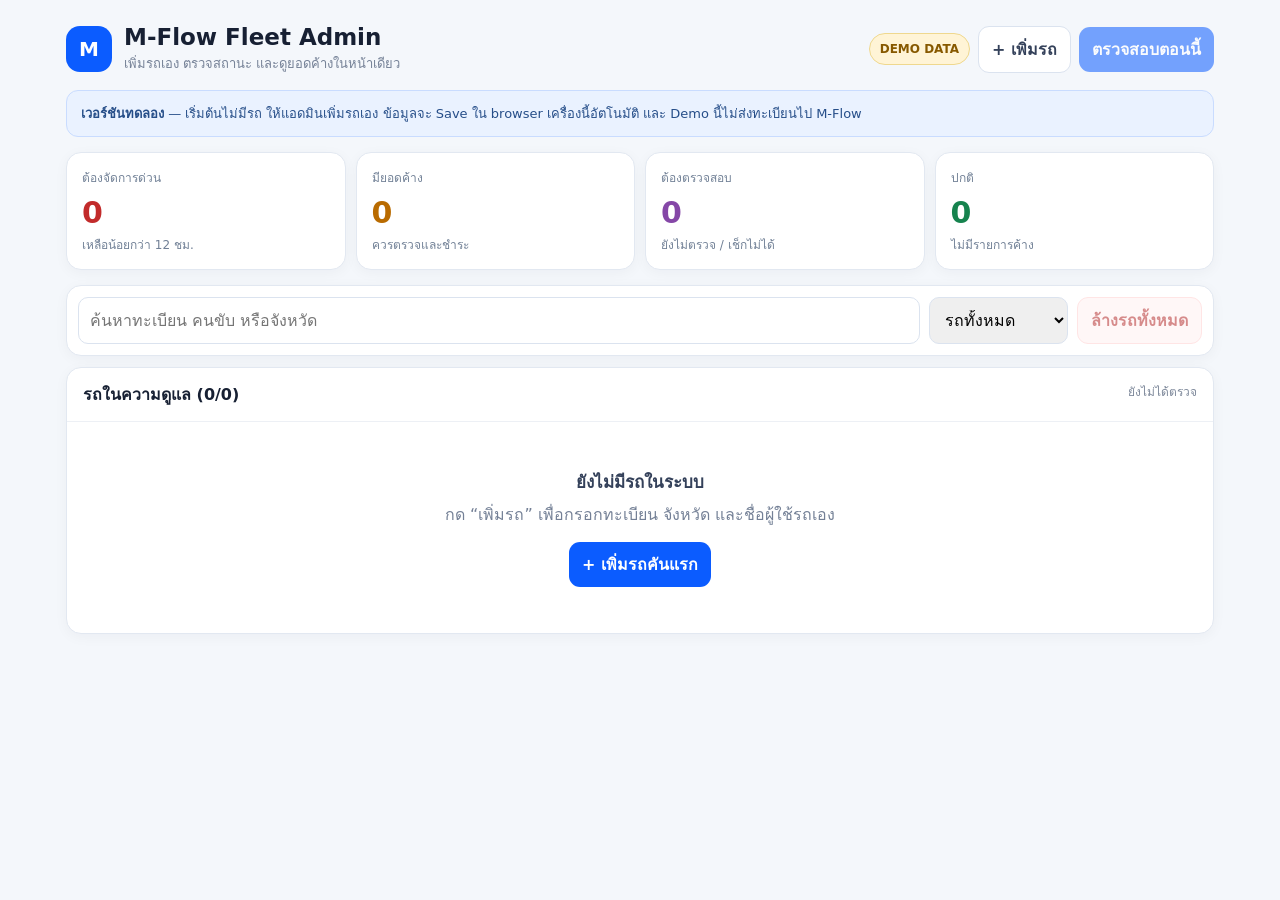
<file: demo/index.html>
<!doctype html>
<html lang="th">
<head>
<meta charset="utf-8">
<meta name="viewport" content="width=device-width,initial-scale=1,viewport-fit=cover">
<meta name="theme-color" content="#0b5cff">
<title>M-Flow Fleet Admin — Demo</title>
<style>
*{box-sizing:border-box}body{margin:0;font-family:system-ui,-apple-system,"Segoe UI",sans-serif;background:#f4f7fb;color:#172033}
.wrap{max-width:1180px;margin:auto;padding:24px 16px 64px}.top{display:flex;justify-content:space-between;gap:14px;align-items:center;margin-bottom:16px}
.brand{display:flex;gap:12px;align-items:center}.logo{width:46px;height:46px;border-radius:14px;background:#0b5cff;color:white;display:grid;place-items:center;font-weight:900;font-size:20px}
h1{font-size:23px;margin:0}.sub{font-size:13px;color:#748096;margin-top:3px}.actions{display:flex;gap:8px;align-items:center;flex-wrap:wrap}
.badge{background:#fff4d6;color:#875900;border:1px solid #efd88e;border-radius:999px;padding:8px 10px;font-size:12px;font-weight:800}
.btn{border:0;border-radius:11px;padding:10px 13px;font:inherit;font-weight:750;cursor:pointer}.primary{background:#0b5cff;color:white}.secondary{background:white;border:1px solid #dbe3ef;color:#34415a}.danger{background:#fff1f1;border:1px solid #ffd0d0;color:#b62d2d}.btn:disabled{opacity:.55}
.notice{background:#eaf2ff;border:1px solid #c9dcff;color:#264e89;padding:12px 14px;border-radius:12px;font-size:13px;margin-bottom:15px}
.grid{display:grid;grid-template-columns:repeat(4,1fr);gap:10px;margin-bottom:15px}.card,.panel,.toolbar{background:#fff;border:1px solid #e2e8f1;border-radius:15px;box-shadow:0 3px 14px rgba(18,34,61,.04)}
.card{padding:15px}.metric{font-size:30px;font-weight:850;margin:8px 0 5px}.label{font-size:12px;color:#718096}.red{color:#c22b2b}.orange{color:#b96b00}.purple{color:#8547a7}.green{color:#16834e}
.toolbar{display:flex;gap:9px;padding:11px;margin-bottom:11px}.toolbar input,.toolbar select,.field input{border:1px solid #dbe3ef;border-radius:10px;padding:10px 11px;font:inherit}.toolbar input{flex:1;min-width:180px}
.panel{overflow:hidden}.head{display:flex;justify-content:space-between;gap:10px;padding:14px 16px;border-bottom:1px solid #edf0f5}.head h2{font-size:16px;margin:0}.updated{font-size:12px;color:#7c8799}
.empty{padding:46px 18px;text-align:center;color:#748096}.empty strong{display:block;color:#34415a;font-size:17px;margin-bottom:7px}.empty .btn{margin-top:15px}
.tablewrap{overflow:auto}table{width:100%;border-collapse:collapse;min-width:900px}th{background:#fafbfd;color:#7b8799;text-align:left;font-size:11px;padding:10px 13px}td{border-top:1px solid #edf0f5;padding:12px 13px;font-size:13px}
.plate{font-size:15px;font-weight:850}.driver{font-size:12px;color:#7c8799;margin-top:3px}.status{display:inline-flex;border-radius:999px;padding:5px 8px;font-size:11px;font-weight:800}.s-clear{background:#eaf8f1;color:#137347}.s-unpaid{background:#fff4df;color:#965b00}.s-urgent{background:#ffeded;color:#a92424}.s-error,.s-unchecked{background:#f5ecfa;color:#763c96}.muted{color:#8a95a6}
.link{border:0;background:none;color:#0b5cff;font:inherit;font-size:12px;font-weight:800;padding:0;cursor:pointer}.link.del{color:#b82c2c}.rowact{display:flex;gap:9px;flex-wrap:wrap}.mobile{display:none}
.modalback{position:fixed;inset:0;background:rgba(12,24,44,.48);display:none;align-items:center;justify-content:center;padding:18px;z-index:10}.modalback.open{display:flex}.modal{width:min(480px,100%);background:#fff;border-radius:17px;box-shadow:0 25px 70px rgba(0,0,0,.25)}
.mhead{display:flex;justify-content:space-between;align-items:center;padding:16px 18px;border-bottom:1px solid #edf0f5}.mhead h3{margin:0}.close{border:0;background:#f1f4f8;border-radius:9px;width:32px;height:32px;font-size:20px;cursor:pointer}
.form{padding:17px 18px}.field{margin-bottom:13px}.field label{display:block;font-size:12px;font-weight:750;margin-bottom:5px;color:#546178}.field input{width:100%}.hint{font-size:11px;color:#8a95a6;margin-top:5px}
.mactions{display:flex;justify-content:flex-end;gap:8px;padding:0 18px 18px}.toast{position:fixed;right:16px;bottom:16px;background:#172033;color:white;padding:11px 14px;border-radius:11px;opacity:0;transform:translateY(60px);transition:.2s;z-index:20}.toast.show{opacity:1;transform:none}
@media(max-width:820px){.grid{grid-template-columns:repeat(2,1fr)}.tablewrap{display:none}.mobile{display:block}.vcard{padding:14px;border-top:1px solid #edf0f5}.vtop{display:flex;justify-content:space-between;gap:10px}.vgrid{display:grid;grid-template-columns:1fr 1fr;gap:9px;margin:11px 0}.vitem span{display:block;font-size:10px;color:#8490a3;text-transform:uppercase}.vitem strong{font-size:13px}}
@media(max-width:560px){.top{display:block}.actions{margin-top:12px}.grid{gap:8px}.toolbar{display:grid;grid-template-columns:1fr 125px}.toolbar .clearall{grid-column:1/-1}.head{display:block}.updated{margin-top:5px}}
</style>
</head>
<body>
<div class="wrap">
<div class="top">
  <div class="brand"><div class="logo">M</div><div><h1>M-Flow Fleet Admin</h1><div class="sub">เพิ่มรถเอง ตรวจสถานะ และดูยอดค้างในหน้าเดียว</div></div></div>
  <div class="actions"><span class="badge">DEMO DATA</span><button id="addBtn" class="btn secondary">+ เพิ่มรถ</button><button id="checkBtn" class="btn primary">ตรวจสอบตอนนี้</button></div>
</div>
<div class="notice"><strong>เวอร์ชันทดลอง</strong> — เริ่มต้นไม่มีรถ ให้แอดมินเพิ่มรถเอง ข้อมูลจะ Save ใน browser เครื่องนี้อัตโนมัติ และ Demo นี้ไม่ส่งทะเบียนไป M-Flow</div>
<div class="grid">
  <div class="card"><div class="label">ต้องจัดการด่วน</div><div class="metric red" id="mUrgent">0</div><div class="label">เหลือน้อยกว่า 12 ชม.</div></div>
  <div class="card"><div class="label">มียอดค้าง</div><div class="metric orange" id="mUnpaid">0</div><div class="label">ควรตรวจและชำระ</div></div>
  <div class="card"><div class="label">ต้องตรวจสอบ</div><div class="metric purple" id="mAttention">0</div><div class="label">ยังไม่ตรวจ / เช็กไม่ได้</div></div>
  <div class="card"><div class="label">ปกติ</div><div class="metric green" id="mClear">0</div><div class="label">ไม่มีรายการค้าง</div></div>
</div>
<div class="toolbar"><input id="search" placeholder="ค้นหาทะเบียน คนขับ หรือจังหวัด"><select id="filter"><option value="all">รถทั้งหมด</option><option value="action">ต้องจัดการ</option><option value="urgent">ด่วน</option><option value="unpaid">ค้างจ่าย</option><option value="attention">ต้องตรวจสอบ</option><option value="clear">ปกติ</option></select><button id="clearBtn" class="btn danger clearall">ล้างรถทั้งหมด</button></div>
<div class="panel">
  <div class="head"><h2>รถในความดูแล <span id="count">(0)</span></h2><div id="updated" class="updated">ยังไม่มีข้อมูล</div></div>
  <div id="empty" class="empty"><strong>ยังไม่มีรถในระบบ</strong>กด “เพิ่มรถ” เพื่อกรอกทะเบียน จังหวัด และชื่อผู้ใช้รถเอง<br><button id="emptyAddBtn" class="btn primary">+ เพิ่มรถคันแรก</button></div>
  <div id="tablewrap" class="tablewrap" style="display:none"><table><thead><tr><th>ทะเบียน / ผู้ใช้รถ</th><th>สถานะ</th><th>ยอด</th><th>รายการล่าสุด</th><th>Safety deadline</th><th>การดำเนินการ</th></tr></thead><tbody id="rows"></tbody></table></div>
  <div id="mobile" class="mobile"></div>
</div>
</div>

<div id="modal" class="modalback"><div class="modal">
<div class="mhead"><h3 id="mtitle">เพิ่มรถ</h3><button id="mclose" class="close">×</button></div>
<form id="form">
<div class="form">
<input id="eid" type="hidden">
<div class="field"><label>ทะเบียนรถ *</label><input id="plate" required maxlength="20" placeholder="เช่น 1กก 1234"><div class="hint">ใส่เว้นวรรคหรือไม่ก็ได้ ระบบจะเก็บตามที่กรอก</div></div>
<div class="field"><label>จังหวัด *</label><input id="province" required value="กรุงเทพมหานคร" maxlength="40"></div>
<div class="field"><label>ชื่อผู้ใช้รถ / คนขับ</label><input id="driver" maxlength="60" placeholder="ไม่ระบุก็ได้"></div>
</div>
<div class="mactions"><button type="button" id="cancel" class="btn secondary">ยกเลิก</button><button type="submit" class="btn primary">Save รถ</button></div>
</form>
</div></div>
<div id="toast" class="toast"></div>

<script>
const K='mflow-demo-cars-v4', KU='mflow-demo-updated-v4';
let cars=[]; try{cars=JSON.parse(localStorage.getItem(K)||'[]')}catch{cars=[]}
let last=localStorage.getItem(KU)||'';
const L={urgent:'ด่วน',unpaid:'ค้างจ่าย',error:'เช็กไม่สำเร็จ',unchecked:'ยังไม่ตรวจ',clear:'ปกติ'};
const esc=s=>String(s??'').replace(/[&<>"']/g,c=>({'&':'&amp;','<':'&lt;','>':'&gt;','"':'&quot;',"'":'&#39;'}[c]));
const save=()=>localStorage.setItem(K,JSON.stringify(cars));
function status(s){return `<span class="status s-${s}">${L[s]}</span>`}
function deadline(v){if(v.hours==null)return '-';return new Date(Date.now()+v.hours*36e5).toLocaleString('th-TH',{dateStyle:'short',timeStyle:'short'})}
function op(v){if(v.status==='unchecked')return '<span class="muted">กดตรวจสอบก่อน</span>';if(v.status==='clear')return '<span class="muted">ไม่ต้องทำอะไร</span>';if(v.status==='error')return '<button class="link" onclick="manual()">ตรวจด้วยตนเอง →</button>';return '<button class="link" onclick="paydemo()">เปิดรายการชำระ →</button>'}
function manage(v){return `<button class="link" onclick="edit('${v.id}')">แก้ไข</button><button class="link del" onclick="delcar('${v.id}')">ลบ</button>`}
function filtered(){const q=search.value.trim().toLowerCase(),f=filter.value;return cars.filter(v=>{let hit=!q||(v.plate+' '+v.driver+' '+v.province).toLowerCase().includes(q),ok=f==='all'||v.status===f;if(f==='action')ok=v.status!=='clear';if(f==='attention')ok=['unchecked','error'].includes(v.status);return hit&&ok})}
function render(){
 let c={urgent:0,unpaid:0,attention:0,clear:0};cars.forEach(v=>{if(v.status==='urgent')c.urgent++;if(v.status==='unpaid')c.unpaid++;if(['unchecked','error'].includes(v.status))c.attention++;if(v.status==='clear')c.clear++});
 mUrgent.textContent=c.urgent;mUnpaid.textContent=c.unpaid+c.urgent;mAttention.textContent=c.attention;mClear.textContent=c.clear;
 const a=filtered();count.textContent=`(${a.length}/${cars.length})`;updated.textContent=last?'อัปเดตล่าสุด '+new Date(last).toLocaleString('th-TH',{dateStyle:'short',timeStyle:'short'}):'ยังไม่ได้ตรวจ';
 empty.style.display=cars.length?'none':'block';tablewrap.style.display=cars.length?'block':'none';mobile.style.display=cars.length?'':'none';checkBtn.disabled=!cars.length;clearBtn.disabled=!cars.length;
 rows.innerHTML=a.map(v=>`<tr><td><div class="plate">${esc(v.plate)}</div><div class="driver">${esc(v.driver||'ไม่ระบุผู้ใช้รถ')} · ${esc(v.province)}</div></td><td>${status(v.status)}</td><td>${v.amount?`฿${Number(v.amount).toFixed(2)}`:'-'}</td><td>${esc(v.date||'-')}</td><td>${deadline(v)}</td><td><div class="rowact">${op(v)}${manage(v)}</div></td></tr>`).join('');
 mobile.innerHTML=a.map(v=>`<div class="vcard"><div class="vtop"><div><div class="plate">${esc(v.plate)}</div><div class="driver">${esc(v.driver||'ไม่ระบุผู้ใช้รถ')} · ${esc(v.province)}</div></div>${status(v.status)}</div><div class="vgrid"><div class="vitem"><span>ยอด</span><strong>${v.amount?`฿${Number(v.amount).toFixed(2)}`:'-'}</strong></div><div class="vitem"><span>รายการล่าสุด</span><strong>${esc(v.date||'-')}</strong></div><div class="vitem"><span>สถานะ</span><strong>${L[v.status]}</strong></div><div class="vitem"><span>Safety deadline</span><strong>${deadline(v)}</strong></div></div><div class="rowact">${op(v)}${manage(v)}</div></div>`).join('');
}
function toastMsg(t){toast.textContent=t;toast.classList.add('show');setTimeout(()=>toast.classList.remove('show'),2400)}
function openModal(v){mtitle.textContent=v?'แก้ไขรถ':'เพิ่มรถ';eid.value=v?.id||'';plate.value=v?.plate||'';province.value=v?.province||'กรุงเทพมหานคร';driver.value=v?.driver||'';modal.classList.add('open');setTimeout(()=>plate.focus(),30)}
function closeModal(){modal.classList.remove('open')}
function edit(id){const v=cars.find(x=>x.id===id);if(v)openModal(v)}
function delcar(id){const v=cars.find(x=>x.id===id);if(!v||!confirm('ลบรถ '+v.plate+' ?'))return;cars=cars.filter(x=>x.id!==id);save();render();toastMsg('ลบรถแล้ว')}
form.addEventListener('submit',e=>{e.preventDefault();const p=plate.value.trim(),pr=province.value.trim(),d=driver.value.trim();if(!p||!pr)return;const v=cars.find(x=>x.id===eid.value);if(v){Object.assign(v,{plate:p,province:pr,driver:d});toastMsg('แก้ไขและ Save แล้ว')}else{cars.unshift({id:'u'+Date.now(),plate:p,province:pr,driver:d,status:'unchecked',amount:null,date:'-',hours:null});toastMsg('เพิ่มและ Save รถแล้ว')}save();closeModal();render()});
function hash(s){let h=0;for(const ch of s)h=(h*31+ch.charCodeAt(0))>>>0;return h}
function runCheck(){if(!cars.length)return;checkBtn.disabled=true;checkBtn.textContent='กำลังตรวจ '+cars.length+' คัน...';setTimeout(()=>{cars=cars.map(v=>{const n=hash(v.plate)%5;if(n===0)return {...v,status:'unpaid',amount:30,date:new Date().toLocaleDateString('th-TH'),hours:34};if(n===1)return {...v,status:'error',amount:null,date:'-',hours:null};if(n===2)return {...v,status:'urgent',amount:30,date:new Date().toLocaleDateString('th-TH'),hours:7};return {...v,status:'clear',amount:0,date:'-',hours:null}});last=new Date().toISOString();localStorage.setItem(KU,last);save();checkBtn.disabled=false;checkBtn.textContent='ตรวจสอบตอนนี้';render();toastMsg('ตรวจจำลองเสร็จแล้ว '+cars.length+' คัน')},1100)}
function manual(){toastMsg('Demo: เวอร์ชันจริงจะเปิด M-Flow เพื่อตรวจเอง')}function paydemo(){toastMsg('Demo: ไม่มีการชำระเงินจริง')}
addBtn.onclick=()=>openModal();emptyAddBtn.onclick=()=>openModal();mclose.onclick=closeModal;cancel.onclick=closeModal;modal.onclick=e=>{if(e.target===modal)closeModal()};search.oninput=render;filter.onchange=render;checkBtn.onclick=runCheck;
clearBtn.onclick=()=>{if(!cars.length||!confirm('ล้างรถที่ Save ไว้ทั้งหมดใน browser เครื่องนี้?'))return;cars=[];last='';localStorage.removeItem(K);localStorage.removeItem(KU);render();toastMsg('ล้างรถทั้งหมดแล้ว')};
render();
</script>
</body>
</html>
</file>
